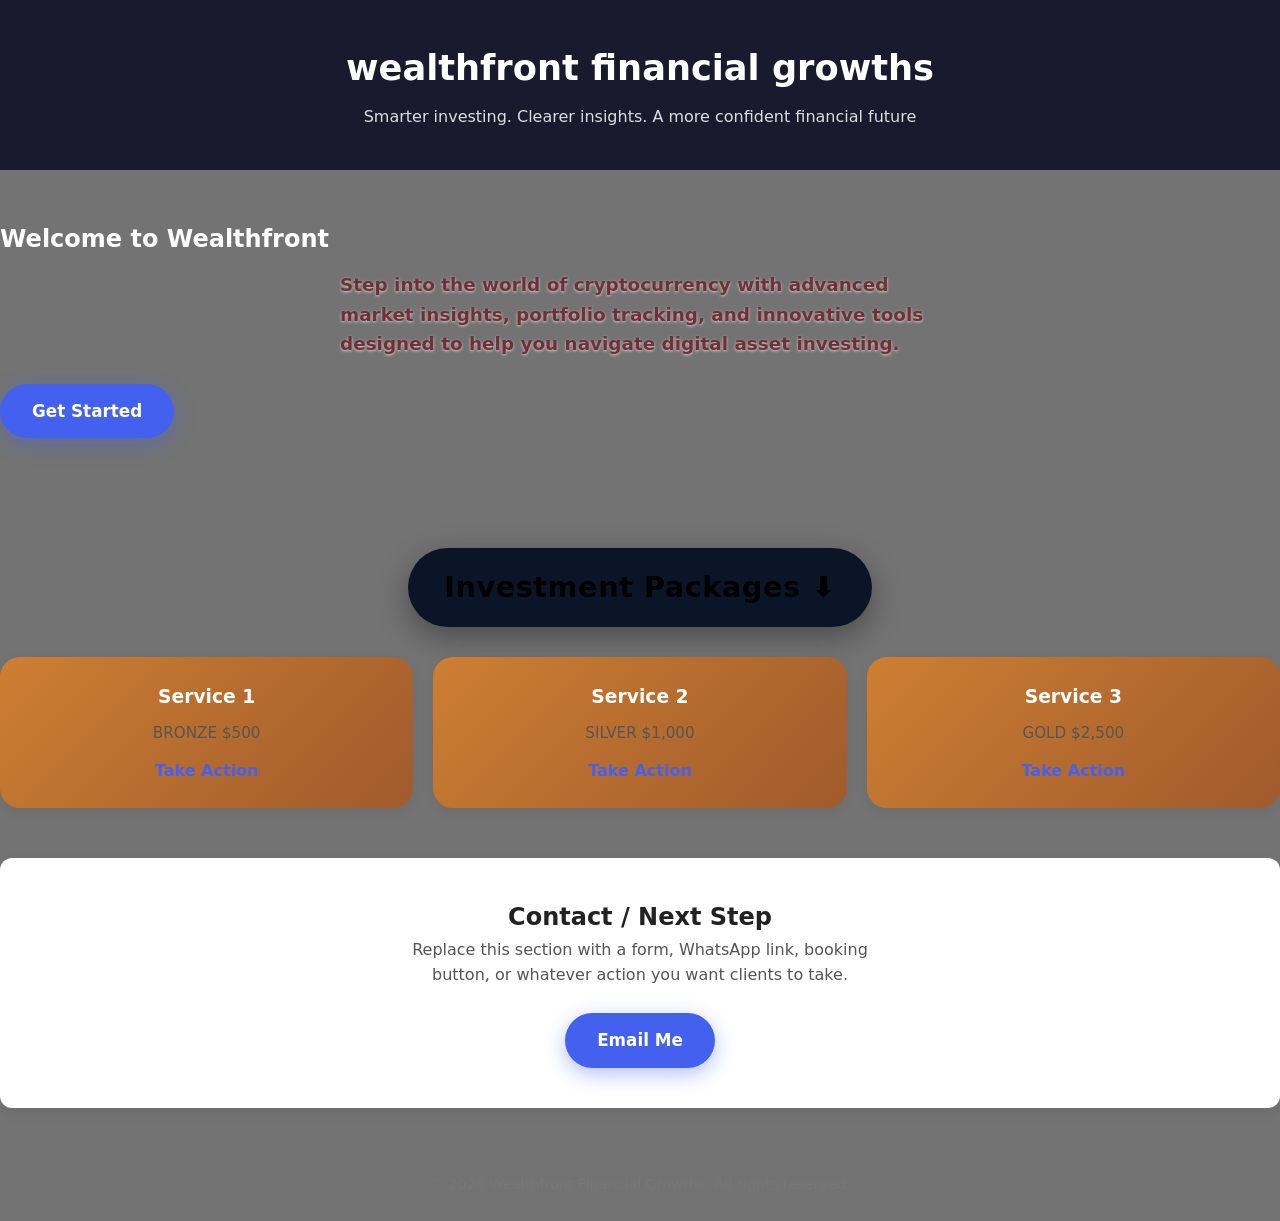
<file: index.html>
<!DOCTYPE html>
<html lang="en">
<head>
  <meta charset="UTF-8">
  <meta name="viewport" content="width=device-width, initial-scale=1.0">
  <title>Wealthfront Financial Growths</title>
  <link rel="stylesheet" href="style.css">
</head>
<body>

  <!-- Header -->
  <header>
    <div class="container">
      <h1>wealthfront financial growths</h1>
      <p>Smarter investing. Clearer insights. A more confident financial future</p>
    </div>
  </header>

  <!-- Main content -->
  <main class="container">

    <section class="hero">
      <h2>Welcome to Wealthfront</h2>
      <p class="welcome-text" style="color: #722F37; font-weight: 700; font-size: 1.15rem; text-shadow: 0 1px 3px rgba(255,255,255,0.7);">
  Step into the world of cryptocurrency with advanced market insights, portfolio tracking, and innovative tools designed to help you navigate digital asset investing.
</p>
      <a href="#packages" class="btn">Get Started</a>
    </section>

    <section class="services" id="packages">
  <h2>Investment Packages ⬇️</h2>
  <div class="cards">

    <!-- Bronze -->
    <a href="payment.html?plan=bronze" class="card-link">
      <div class="card">
        <h3>Service 1</h3>
        <p>BRONZE $500</p>
        <span class="btn-small">Take Action</span>
      </div>
    </a>

    <!-- Silver -->
    <a href="payment.html?plan=silver" class="card-link">
      <div class="card">
        <h3>Service 2</h3>
        <p>SILVER $1,000</p>
        <span class="btn-small">Take Action</span>
      </div>
    </a>

    <!-- Gold -->
    <a href="payment.html?plan=gold" class="card-link">
      <div class="card">
        <h3>Service 3</h3>
        <p>GOLD $2,500</p>
        <span class="btn-small">Take Action</span>
      </div>
    </a>

  </div>
</section>

    <section id="contact" class="contact">
      <h2>Contact / Next Step</h2>
      <p>Replace this section with a form, WhatsApp link, booking button, or whatever action you want clients to take.</p>
      <a href="mailto:you@example.com" class="btn">Email Me</a>
    </section>

  </main>

  <footer>
    <div class="container">
      <p>&copy; 2026 Wealthfront Financial Growths. All rights reserved.</p>
    </div>
  </footer>

</body>
</html>
</file>
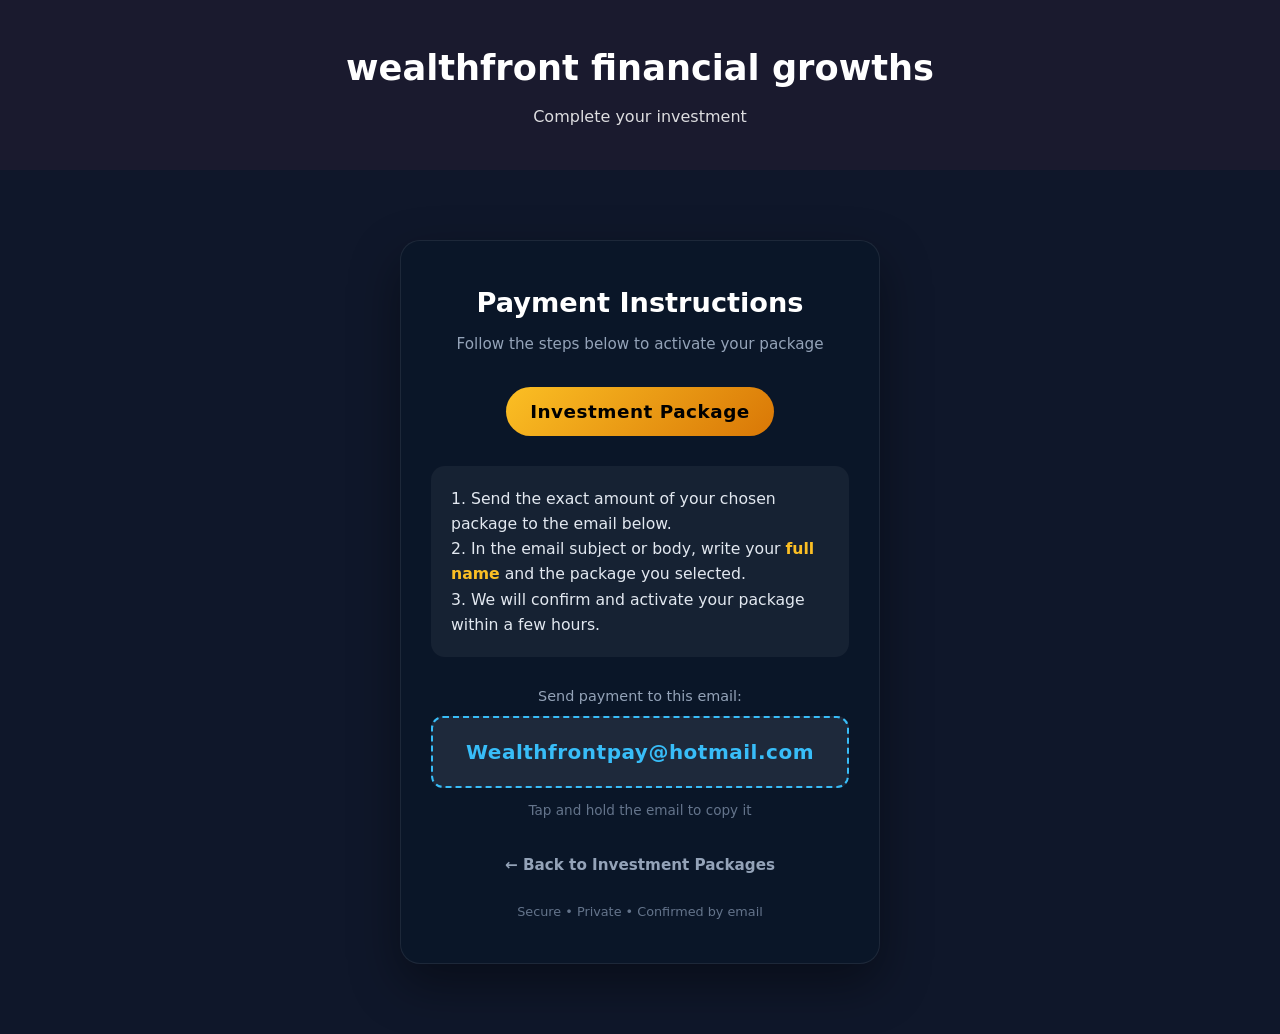
<file: payment.html>
<!DOCTYPE html>
<html lang="en">
<head>
  <meta charset="UTF-8">
  <meta name="viewport" content="width=device-width, initial-scale=1.0">
  <title>Payment - Wealthfront Financial Growths</title>
  <link rel="stylesheet" href="style.css">
  <style>
    body {
      background: #0f172a;
      color: white;
    }

    .payment-wrapper {
      max-width: 520px;
      margin: 50px auto;
      padding: 20px;
    }

    .payment-card {
      background: #0a1628;
      border-radius: 20px;
      padding: 40px 30px;
      text-align: center;
      box-shadow: 0 20px 50px rgba(0, 0, 0, 0.4);
      border: 1px solid rgba(255, 255, 255, 0.08);
    }

    .payment-card h1 {
      font-size: 1.7rem;
      margin-bottom: 8px;
      font-weight: 700;
    }

    .payment-card .subtitle {
      color: #94a3b8;
      font-size: 0.95rem;
      margin-bottom: 30px;
    }

    .plan-badge {
      display: inline-block;
      background: linear-gradient(135deg, #fbbf24, #d97706);
      color: #000;
      font-weight: 800;
      padding: 10px 24px;
      border-radius: 50px;
      font-size: 1.15rem;
      margin-bottom: 30px;
      letter-spacing: 0.5px;
    }

    .instructions {
      background: rgba(255, 255, 255, 0.05);
      border-radius: 14px;
      padding: 20px;
      margin-bottom: 28px;
      text-align: left;
      line-height: 1.6;
      font-size: 0.98rem;
      color: #e2e8f0;
    }

    .instructions strong {
      color: #fbbf24;
    }

    .email-label {
      font-size: 0.9rem;
      color: #94a3b8;
      margin-bottom: 8px;
    }

    .email-box {
      background: #1e293b;
      border: 2px dashed #38bdf8;
      color: #38bdf8;
      font-size: 1.25rem;
      font-weight: 700;
      padding: 18px 16px;
      border-radius: 12px;
      margin-bottom: 12px;
      word-break: break-all;
      letter-spacing: 0.5px;
    }

    .copy-note {
      font-size: 0.85rem;
      color: #64748b;
      margin-bottom: 30px;
    }

    .back-btn {
      display: inline-block;
      color: #94a3b8;
      text-decoration: none;
      font-weight: 600;
      font-size: 0.95rem;
      transition: color 0.2s;
    }

    .back-btn:hover {
      color: #38bdf8;
    }

    .secure-note {
      margin-top: 25px;
      font-size: 0.8rem;
      color: #64748b;
    }
  </style>
</head>
<body>

  <header>
    <div class="container">
      <h1>wealthfront financial growths</h1>
      <p>Complete your investment</p>
    </div>
  </header>

  <div class="payment-wrapper">
    <div class="payment-card">
      <h1>Payment Instructions</h1>
      <p class="subtitle">Follow the steps below to activate your package</p>

      <div class="plan-badge" id="plan-name">
        Loading package...
      </div>

      <div class="instructions">
        <p>1. Send the exact amount of your chosen package to the email below.</p>
        <p>2. In the email subject or body, write your <strong>full name</strong> and the package you selected.</p>
        <p>3. We will confirm and activate your package within a few hours.</p>
      </div>

      <p class="email-label">Send payment to this email:</p>
      <div class="email-box">
        Wealthfrontpay@hotmail.com
      </div>
      <p class="copy-note">Tap and hold the email to copy it</p>

      <a href="index.html" class="back-btn">← Back to Investment Packages</a>

      <p class="secure-note">Secure • Private • Confirmed by email</p>
    </div>
  </div>

  <script>
    const urlParams = new URLSearchParams(window.location.search);
    const plan = urlParams.get('plan');

    const planNames = {
      bronze: "BRONZE Package — $500",
      silver: "SILVER Package — $1,000",
      gold: "GOLD Package — $2,500"
    };

    const planElement = document.getElementById('plan-name');

    if (plan && planNames[plan]) {
      planElement.textContent = planNames[plan];
    } else {
      planElement.textContent = "Investment Package";
    }
  </script>

</body>
</html>
</file>
<file: style.css>
* {
  margin: 0;
  padding: 0;
  box-sizing: border-box;
}
body {
  font-family: system-ui, -apple-system, BlinkMacSystemFont, "Segoe UI", sans-serif;
  line-height: 1.6;
  color: #222;
  background: 
    linear-gradient(rgba(0, 0, 0, 0.55), rgba(0, 0, 0, 0.55)),
    url('https://images.unsplash.com/photo-1745301954270-f139b98916eb?q=80&w=2000&auto=format&fit=crop') no-repeat center center fixed;
  background-size: cover;
}
<!DOCTYPE html>
<html lang="en">
<head>
  <meta charset="UTF-8">
  <meta name="viewport" content="width=device-width, initial-scale=1.0">
  <title>Payment - Wealthfront Financial Growths</title>
  <link rel="stylesheet" href="style.css">
  <style>
    body {
      background: #0f172a;
      color: white;
    }

    .payment-wrapper {
      max-width: 520px;
      margin: 50px auto;
      padding: 20px;
    }

    .payment-card {
      background: #0a1628;
      border-radius: 20px;
      padding: 40px 30px;
      text-align: center;
      box-shadow: 0 20px 50px rgba(0, 0, 0, 0.4);
      border: 1px solid rgba(255, 255, 255, 0.08);
    }

    .payment-card h1 {
      font-size: 1.7rem;
      margin-bottom: 8px;
      font-weight: 700;
    }

    .payment-card .subtitle {
      color: #94a3b8;
      font-size: 0.95rem;
      margin-bottom: 30px;
    }

    .plan-badge {
      display: inline-block;
      background: linear-gradient(135deg, #fbbf24, #d97706);
      color: #000;
      font-weight: 800;
      padding: 10px 24px;
      border-radius: 50px;
      font-size: 1.15rem;
      margin-bottom: 30px;
      letter-spacing: 0.5px;
    }

    .instructions {
      background: rgba(255, 255, 255, 0.05);
      border-radius: 14px;
      padding: 20px;
      margin-bottom: 28px;
      text-align: left;
      line-height: 1.6;
      font-size: 0.98rem;
      color: #e2e8f0;
    }

    .instructions strong {
      color: #fbbf24;
    }

    .email-label {
      font-size: 0.9rem;
      color: #94a3b8;
      margin-bottom: 8px;
    }

    .email-box {
      background: #1e293b;
      border: 2px dashed #38bdf8;
      color: #38bdf8;
      font-size: 1.25rem;
      font-weight: 700;
      padding: 18px 16px;
      border-radius: 12px;
      margin-bottom: 12px;
      word-break: break-all;
      letter-spacing: 0.5px;
    }

    .copy-note {
      font-size: 0.85rem;
      color: #64748b;
      margin-bottom: 30px;
    }

    .back-btn {
      display: inline-block;
      color: #94a3b8;
      text-decoration: none;
      font-weight: 600;
      font-size: 0.95rem;
      transition: color 0.2s;
    }

    .back-btn:hover {
      color: #38bdf8;
    }

    .secure-note {
      margin-top: 25px;
      font-size: 0.8rem;
      color: #64748b;
    }
  </style>
</head>
<body>

  <header>
    <div class="container">
      <h1>wealthfront financial growths</h1>
      <p>Complete your investment</p>
    </div>
  </header>

  <div class="payment-wrapper">
    <div class="payment-card">
      <h1>Payment Instructions</h1>
      <p class="subtitle">Follow the steps below to activate your package</p>

      <div class="plan-badge" id="plan-name">
        Loading package...
      </div>

      <div class="instructions">
        <p>1. Send the exact amount of your chosen package to the email below.</p>
        <p>2. In the email subject or body, write your <strong>full name</strong> and the package you selected.</p>
        <p>3. We will confirm and activate your package within a few hours.</p>
      </div>

      <p class="email-label">Send payment to this email:</p>
      <div class="email-box">
        Wealthfrontpay@hotmail.com
      </div>
      <p class="copy-note">Tap and hold the email to copy it</p>

      <a href="index.html" class="back-btn">← Back to Investment Packages</a>

      <p class="secure-note">Secure • Private • Confirmed by email</p>
    </div>
  </div>

  <script>
    const urlParams = new URLSearchParams(window.location.search);
    const plan = urlParams.get('plan');

    const planNames = {
      bronze: "BRONZE Package — $500",
      silver: "SILVER Package — $1,000",
      gold: "GOLD Package — $2,500"
    };

    const planElement = document.getElementById('plan-name');

    if (plan && planNames[plan]) {
      planElement.textContent = planNames[plan];
    } else {
      planElement.textContent = "Investment Package";
    }
  </script>

</body>
</html>
.container {
  max-width: 1000px;
  margin: 0 auto;
  padding: 0 20px;
}

header {
  background: #1a1a2e;
  color: white;
  padding: 40px 0;
  text-align: center;
}

header h1 {
  font-size: 2.2rem;
  margin-bottom: 8px;
}

header p {
  opacity: 0.85;
}

section {
  padding: 50px 0;
}

..hero {
  text-align: center;
  background: #0a1628;          /* Navy blue */
  color: white;
  border-radius: 20px;
  padding: 40px 30px;
  margin-top: 30px;
  box-shadow: 0 8px 25px rgba(0,0,0,0.15);
}

.hero h2 {
  margin-bottom: 12px;
  color: white;
}

..hero {
  text-align: center;
  background: #0a1628;          /* Navy blue */
  color: white;
  border-radius: 20px;
  padding: 40px 30px;
  margin-top: 30px;
  box-shadow: 0 8px 25px rgba(0,0,0,0.15);
}

.hero h2 {
  margin-bottom: 12px;
  color: white;
}

.hero p {
  max-width: 600px;
  margin: 0 auto 25px;
  color: rgba(255, 255, 255, 0.85);
}

.hero h2 {
  margin-bottom: 12px;
}

.hero p {
  max-width: 600px;
  margin: 0 auto 25px;
  color: #555;
}

.btn {
  display: inline-block;
  background: #4361ee;
  color: white;
  padding: 12px 28px;
  border-radius: 8px;
  text-decoration: none;
  font-weight: 600;
  transition: background 0.2s;
}

.btn:hover {
  background: #3a56d4;
}

.btn-small {
  display: inline-block;
  margin-top: 12px;
  color: #4361ee;
  font-weight: 600;
  text-decoration: none;
}

.services h2 {
  display: inline-block;
  background: #0a1628;               /* Navy blue */
  color: #ffffff;
  padding: 16px 36px;
  border-radius: 50px;                /* Makes it circular/rounded box */
  font-weight: 800;
  font-size: 1.6rem;
  letter-spacing: 0.5px;
  margin: 10px auto 40px;
  text-align: center;
  box-shadow: 0 10px 30px rgba(0, 0, 0, 0.35);
  animation: pulseZoom 2.2s ease-in-out infinite;
}

@keyframes pulseZoom {
  0%, 100% {
    transform: scale(1);
  }
  50% {
    transform: scale(1.09);
  }
}
.services {
  text-align: center;
  padding: 50px 0;
}
.cards {
  display: grid;
  grid-template-columns: repeat(auto-fit, minmax(250px, 1fr));
  gap: 20px;
}

.card {
  padding: 25px;
  border-radius: 20px;          /* More rounded / softer edges */
  box-shadow: 0 4px 15px rgba(0,0,0,0.06);
  color: white;
}

/* Bronze */
.card:nth-child(1) {
  background: linear-gradient(135deg, #cd7f32, #a05a2c);
}

/* Silver */
.card:nth-child(2) {
  background: linear-gradient(135deg, #c0c0c0, #8a8a8a);
}

/* Gold */
.card:nth-child(3) {
  background: linear-gradient(135deg, #ffd700, #daa520);
}

.card h3 {
  margin-bottom: 10px;
  color: white;
}

.card p {
  color: rgba(255, 255, 255, 0.9);
  font-size: 0.95rem;
}

..btn-small {
  display: inline-block;
  margin-top: 16px;
  color: white;
  font-weight: 600;
  text-decoration: none;
  background: rgba(0, 0, 0, 0.3);
  padding: 10px 20px;
  border-radius: 50px;
  border: 1px solid rgba(255, 255, 255, 0.3);
  transition: all 0.25s ease;
  font-size: 0.9rem;
  letter-spacing: 0.3px;
}

.btn-small:hover {
  background: rgba(255, 255, 255, 0.2);
  border-color: white;
  transform: translateY(-2px);
  box-shadow: 0 4px 12px rgba(0, 0, 0, 0.2);
}

.card h3 {
  margin-bottom: 10px;
}

.card p {
  color: #555;
  font-size: 0.95rem;
}

.contact {
  text-align: center;
  background: white;
  border-radius: 12px;
  padding: 40px 30px;
  margin-bottom: 40px;
  box-shadow: 0 4px 15px rgba(0,0,0,0.06);
}

.contact p {
  max-width: 500px;
  margin: 0 auto 25px;
  color: #555;
}

footer {
  text-align: center;
  padding: 25px 0;
  color: #777;
  font-size: 0.9rem;
}
/* ===== Get Started Button Animation ===== */
.btn {
  display: inline-block;
  background: #4361ee;
  color: white;
  padding: 14px 32px;
  border-radius: 50px;
  text-decoration: none;
  font-weight: 700;
  font-size: 1.05rem;
  transition: all 0.3s ease;
  animation: shake 2s infinite;
  box-shadow: 0 6px 20px rgba(67, 97, 238, 0.4);
}

.btn:hover {
  background: #3a56d4;
  transform: scale(1.05);
  box-shadow: 0 8px 25px rgba(67, 97, 238, 0.5);
}

@keyframes shake {
  0%, 100% { transform: translateX(0); }
  10%, 30%, 50%, 70%, 90% { transform: translateX(-4px); }
  20%, 40%, 60%, 80% { transform: translateX(4px); }
}

/* ===== Investment Packages Title ===== */
.services h2 {
  text-align: center;
  margin-bottom: 30px;
  color: #000000;
  font-weight: 800;
  font-size: 1.8rem;
  letter-spacing: 0.5px;
}
/* ===== Price Cards Hover Lift Effect ===== */
.card {
  transition: transform 0.35s ease, box-shadow 0.35s ease;
  cursor: pointer;
}

.card:hover {
  transform: translateY(-12px);
  box-shadow: 0 18px 40px rgba(0, 0, 0, 0.3);
}
/* Make entire card clickable */
.card-link {
  text-decoration: none;
  color: inherit;
  display: block;
}

.card-link:hover .card {
  transform: translateY(-12px);
  box-shadow: 0 18px 40px rgba(0, 0, 0, 0.3);
}
</file>
